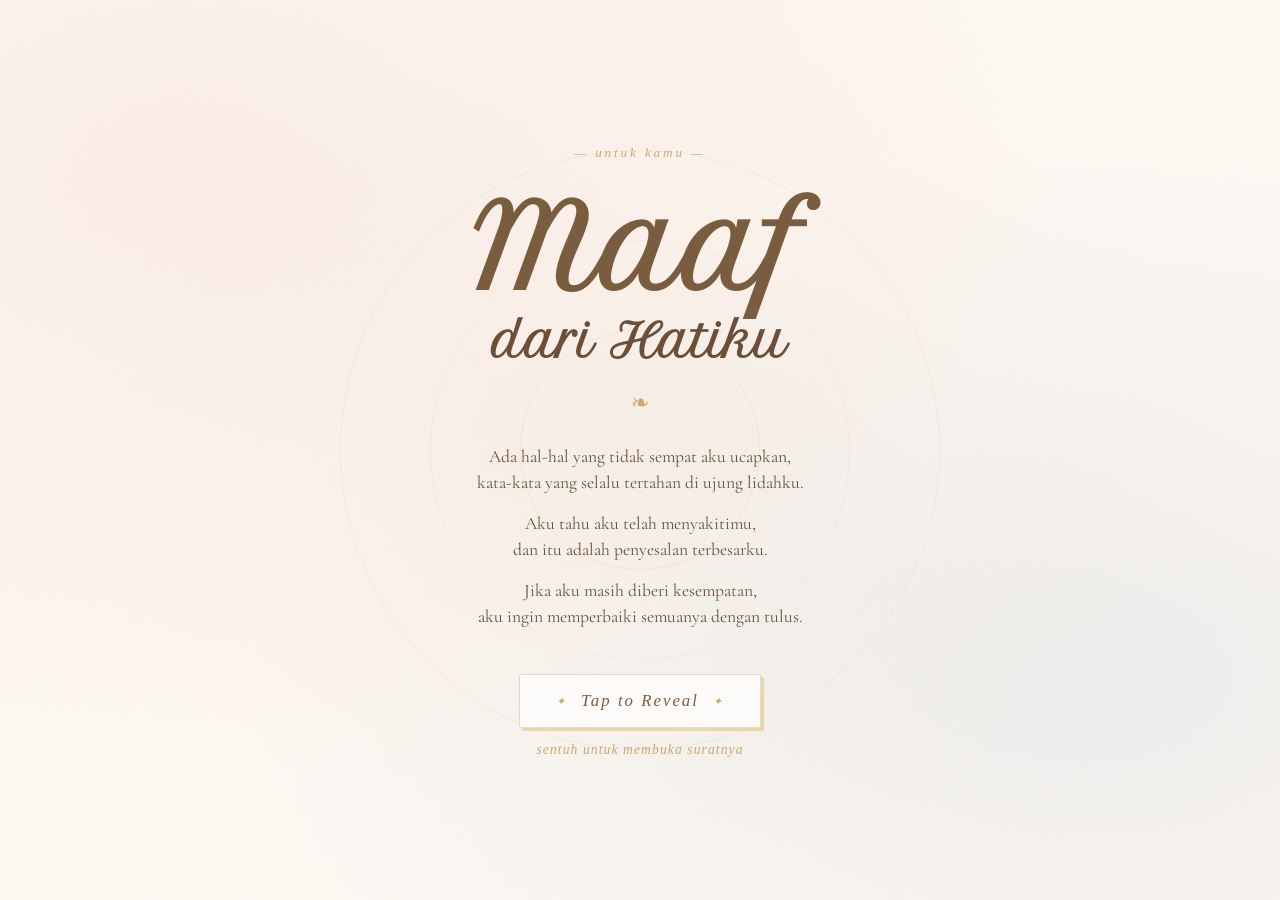
<file: index.html>
<!DOCTYPE html>
<html lang="id">
<head>
  <meta charset="UTF-8"/>
  <meta name="viewport" content="width=device-width, initial-scale=1.0"/>
  <title>Maafkan Aku</title>
  <link href="https://fonts.googleapis.com/css2?family=Cormorant+Garamond:ital,wght@0,300;0,400;0,600;1,300;1,400&family=Petit+Formal+Script&family=IM+Fell+English:ital@0;1&display=swap" rel="stylesheet"/>
  <link rel="stylesheet" href="css/page1.css"/>
</head>
<body>

  <!-- Background deco rings -->
  <div class="bg-ring ring-1"></div>
  <div class="bg-ring ring-2"></div>
  <div class="bg-ring ring-3"></div>

  <main class="container">

    <!-- Kicker label -->
    <span class="kicker">— untuk kamu —</span>

    <!-- Heading -->
    <h1 class="heading">
      <span class="line line-1">Maaf</span>
      <span class="line line-2">dari Hatiku</span>
    </h1>

    <!-- Ornament -->
    <div class="ornament">❧</div>

    <!-- Paragraphs -->
    <div class="body-text">
      <p class="para para-1">
        Ada hal-hal yang tidak sempat aku ucapkan,<br/>
        kata-kata yang selalu tertahan di ujung lidahku.
      </p>
      <p class="para para-2">
        Aku tahu aku telah menyakitimu,<br/>
        dan itu adalah penyesalan terbesarku.
      </p>
      <p class="para para-3">
        Jika aku masih diberi kesempatan,<br/>
        aku ingin memperbaiki semuanya dengan tulus.
      </p>
    </div>

    <!-- CTA -->
    <a href="letter.html" class="btn-reveal">
      <span class="btn-inner">
        <span class="btn-icon">✦</span>
        Tap to Reveal
        <span class="btn-icon">✦</span>
      </span>
    </a>

    <p class="hint">sentuh untuk membuka suratnya</p>

  </main>

</body>
</html>
</file>
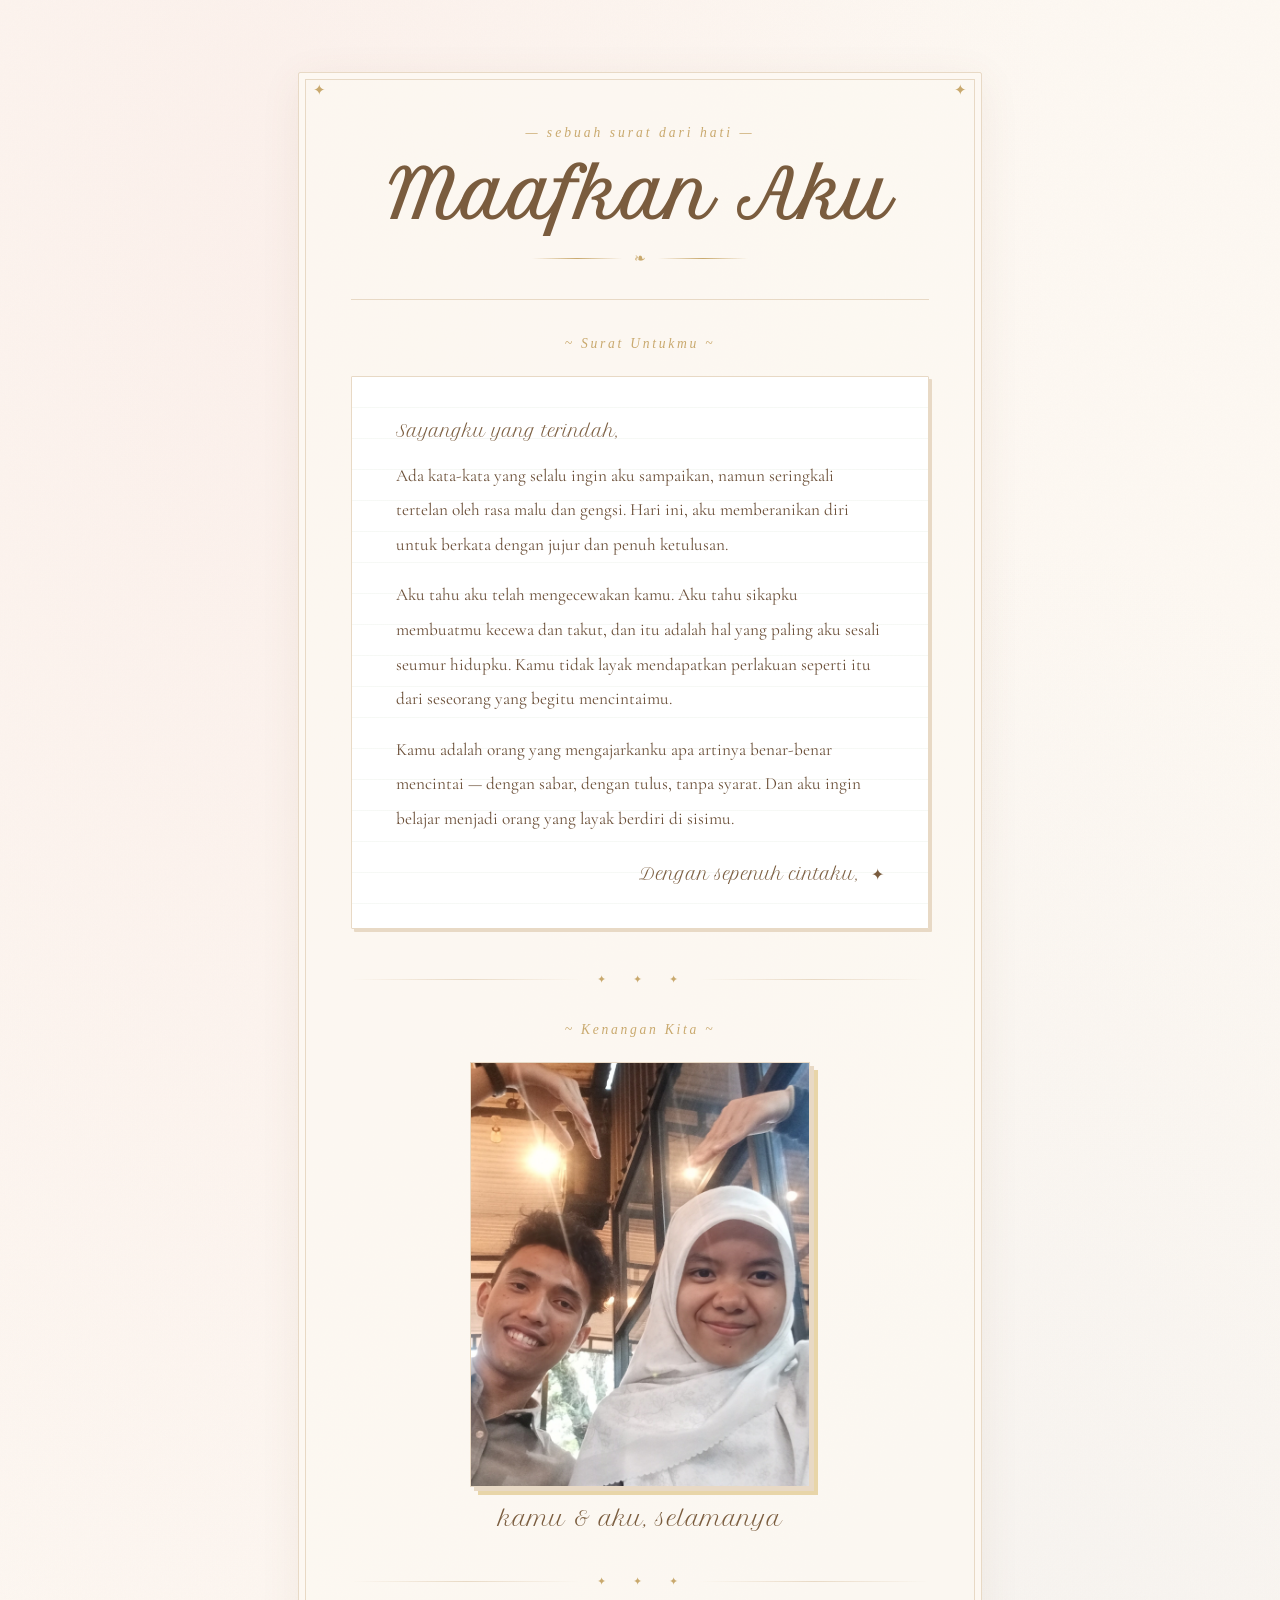
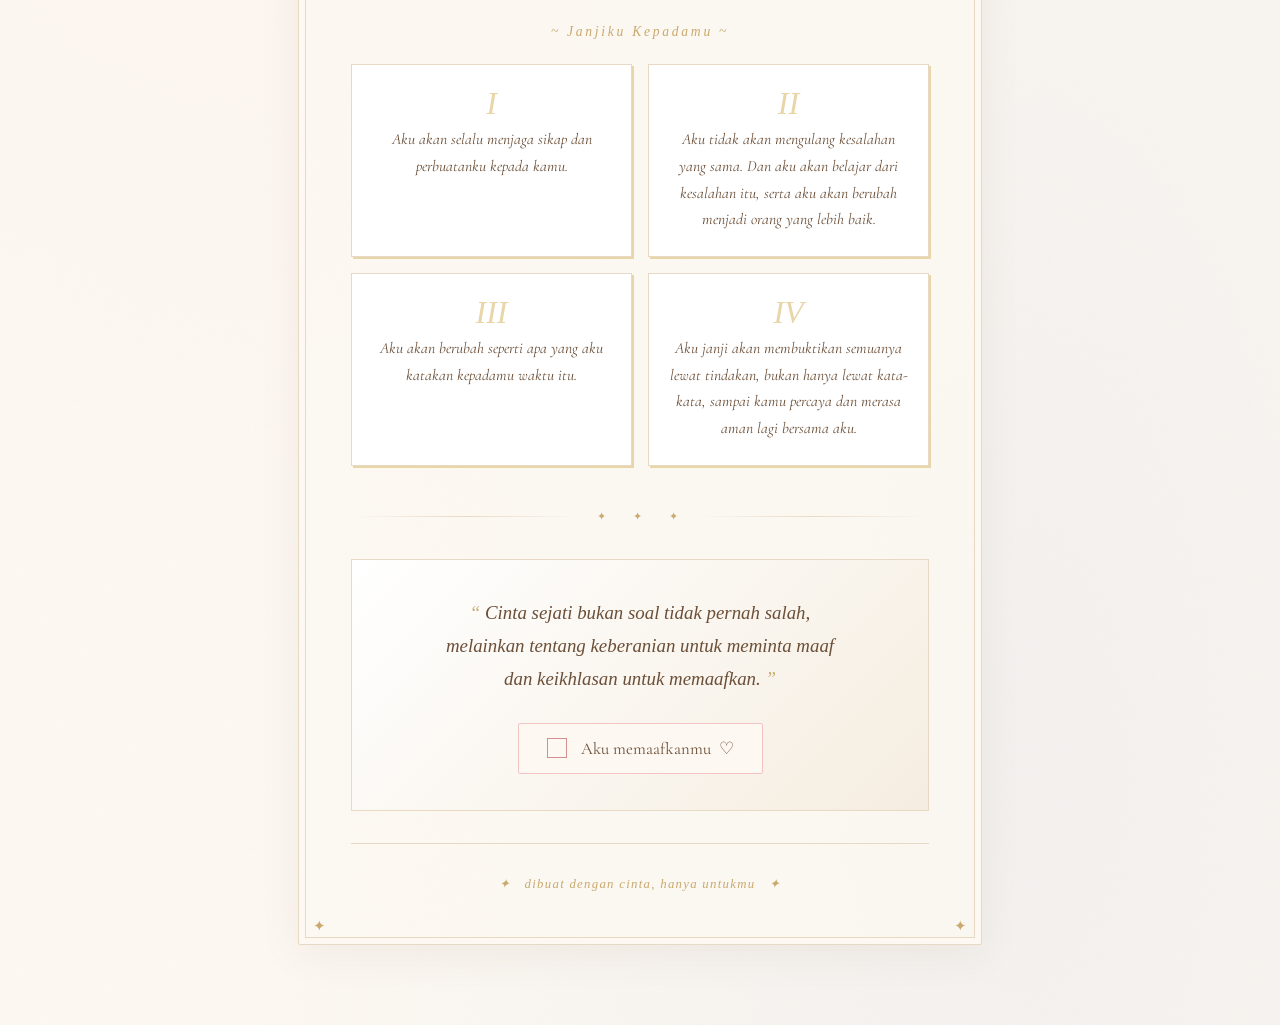
<file: letter.html>
<!DOCTYPE html>
<html lang="id">
<head>
  <meta charset="UTF-8"/>
  <meta name="viewport" content="width=device-width, initial-scale=1.0"/>
  <title>Maafkan Aku, Sayangku</title>
  <link href="https://fonts.googleapis.com/css2?family=Cormorant+Garamond:ital,wght@0,300;0,400;0,600;1,300;1,400;1,600&family=IM+Fell+English:ital@0;1&family=Petit+Formal+Script&display=swap" rel="stylesheet"/>
  <link rel="stylesheet" href="css/page2.css"/>
</head>
<body>

<div class="page">
  <div class="frame">
    <span class="corner corner-tl">✦</span>
    <span class="corner corner-tr">✦</span>
    <span class="corner corner-bl">✦</span>
    <span class="corner corner-br">✦</span>

    <!-- MASTHEAD -->
    <header class="masthead">
      <span class="masthead-label">— Sebuah Surat dari Hati —</span>
      <h1>Maafkan Aku</h1>
      <div class="ornament-line">❧</div>
    </header>

    <!-- LETTER -->
    <section class="letter-section">
      <p class="section-heading">~ Surat Untukmu ~</p>
      <div class="letter-body">
        <div class="letter-salutation">Sayangku yang terindah,</div>
        <p>
          Ada kata-kata yang selalu ingin aku sampaikan, namun seringkali tertelan oleh
          rasa malu dan gengsi. Hari ini, aku memberanikan diri untuk berkata dengan
          jujur dan penuh ketulusan.
        </p>
        <p>
          Aku tahu aku telah mengecewakan kamu. Aku tahu sikapku membuatmu kecewa dan takut, dan itu
          adalah hal yang paling aku sesali seumur hidupku. Kamu tidak layak mendapatkan
          perlakuan seperti itu dari seseorang yang begitu mencintaimu.
        </p>
        <p>
          Kamu adalah orang yang mengajarkanku apa artinya benar-benar mencintai — dengan
          sabar, dengan tulus, tanpa syarat. Dan aku ingin belajar menjadi orang yang
          layak berdiri di sisimu.
        </p>
        <span class="letter-closing">Dengan sepenuh cintaku, &nbsp;✦</span>
      </div>
    </section>

    <div class="divider">✦ &nbsp; ✦ &nbsp; ✦</div>

    <!-- PHOTO -->
    <section class="photo-section">
      <p class="section-heading">~ Kenangan Kita ~</p>
      <div class="photo-frame-wrap">
        <div class="photo-polaroid">
          <div class="photo-frame">

            <img src="foto berdua/IMG20260428162843.jpg" alt="Deshira">
          </div>
          <p class="photo-caption">kamu &amp; aku, selamanya</p>
        </div>
      </div>
    </section>

    <div class="divider">✦ &nbsp; ✦ &nbsp; ✦</div>

    <!-- PROMISES -->
    <section class="promise-section">
      <p class="section-heading">~ Janjiku Kepadamu ~</p>
      <div class="promise-grid">
        <div class="promise-card">
          <span class="promise-num">I</span>
          <p>Aku akan selalu menjaga sikap dan perbuatanku kepada kamu.</p>
        </div>
        <div class="promise-card">
          <span class="promise-num">II</span>
          <p>Aku tidak akan mengulang kesalahan yang sama. Dan aku akan belajar dari kesalahan itu, serta aku akan berubah menjadi orang yang lebih baik.</p>
        </div>
        <div class="promise-card">
          <span class="promise-num">III</span>
          <p>Aku akan berubah seperti apa yang aku katakan kepadamu waktu itu.</p>
        </div>
        <div class="promise-card">
          <span class="promise-num">IV</span>
          <p>Aku janji akan membuktikan semuanya lewat tindakan, bukan hanya lewat kata-kata, sampai kamu percaya dan merasa aman lagi bersama aku.</p>
        </div>
      </div>
    </section>

    <div class="divider">✦ &nbsp; ✦ &nbsp; ✦</div>

    <!-- FORGIVENESS -->
    <section class="forgive-section">
      <blockquote>
        Cinta sejati bukan soal tidak pernah salah,
        melainkan tentang keberanian untuk meminta maaf
        dan keikhlasan untuk memaafkan.
      </blockquote>

      <input type="checkbox" id="forgiveToggle" class="forgive-toggle"/>
      <label for="forgiveToggle" class="forgive-label">
        <span class="check-box">✓</span>
        Aku memaafkanmu &nbsp;♡
      </label>

      <div class="forgive-response">
        <div class="forgive-response-inner">
          <p>
            Terima kasih sudah memberi aku kesempatan ini.
            Aku berjanji tidak akan menyia-nyiakannya.
            Kamu adalah alasan aku ingin menjadi lebih baik setiap harinya.
          </p>
          <span>Aku mencintaimu 🌸</span>
        </div>
      </div>
    </section>

    <!-- FOOTER -->
    <footer class="footer">
      ✦ &nbsp; dibuat dengan cinta, hanya untukmu &nbsp; ✦
    </footer>

  </div>
</div>

</body>
</html>
</file>
<file: css/page1.css>
/* ─────────────────────────────────────────
  page1.css  —  Halaman Intro Permintaan Maaf
  Tema: Putih & Pastel | Gaya: Vintage & Klasik
───────────────────────────────────────── */

/* ── TOKENS ── */
:root {
  --ivory:       #fdf8f2;
  --cream:       #f5ede0;
  --parchment:   #e8d9c5;
  --blush:       #f2c4c4;
  --blush-deep:  #d4908f;
  --sage:        #b8c9b0;
  --dusty-blue:  #b0bfd4;
  --sepia:       #7a5c3e;
  --ink:         #3a2a1e;
  --ink-light:   #6b4f38;
  --gold:        #c9a96e;
  --gold-light:  #e8d5a8;
}

/* ── RESET ── */
*, *::before, *::after { box-sizing: border-box; margin: 0; padding: 0; }
html { scroll-behavior: smooth; }

/* ── BODY ── */
body {
  min-height: 100vh;
  background-color: var(--ivory);
  background-image:
    radial-gradient(ellipse at 15% 20%, rgba(242,196,196,.22) 0%, transparent 55%),
    radial-gradient(ellipse at 85% 75%, rgba(176,191,212,.18) 0%, transparent 55%),
    radial-gradient(ellipse at 50% 50%, rgba(232,213,168,.1) 0%, transparent 65%),
    url("data:image/svg+xml,%3Csvg xmlns='http://www.w3.org/2000/svg' width='400' height='400'%3E%3Cfilter id='n'%3E%3CfeTurbulence type='fractalNoise' baseFrequency='.75' stitchTiles='stitch'/%3E%3C/filter%3E%3Crect width='400' height='400' filter='url(%23n)' opacity='.03'/%3E%3C/svg%3E");
  font-family: 'Cormorant Garamond', Georgia, serif;
  color: var(--ink);
  display: flex;
  align-items: center;
  justify-content: center;
  overflow-x: hidden;
  overflow-y: auto;
  padding: 40px 0;
}

/* ── BACKGROUND DECO RINGS ── */
.bg-ring {
  position: fixed;
  border-radius: 50%;
  border: 1px solid;
  pointer-events: none;
  z-index: 0;
}
.ring-1 {
  width: min(600px, 90vw);
  height: min(600px, 90vw);
  top: 50%; left: 50%;
  transform: translate(-50%, -50%);
  border-color: rgba(201,169,110,.12);
  animation: ringPulse 6s ease-in-out infinite;
}
.ring-2 {
  width: min(420px, 65vw);
  height: min(420px, 65vw);
  top: 50%; left: 50%;
  transform: translate(-50%, -50%);
  border-color: rgba(242,196,196,.18);
  animation: ringPulse 6s 1s ease-in-out infinite;
}
.ring-3 {
  width: min(240px, 40vw);
  height: min(240px, 40vw);
  top: 50%; left: 50%;
  transform: translate(-50%, -50%);
  border-color: rgba(201,169,110,.14);
  animation: ringPulse 6s 2s ease-in-out infinite;
}
@keyframes ringPulse {
  0%, 100% { opacity: .6; transform: translate(-50%, -50%) scale(1); }
  50%       { opacity: 1;  transform: translate(-50%, -50%) scale(1.03); }
}

/* ── CONTAINER ── */
.container {
  position: relative;
  z-index: 1;
  text-align: center;
  padding: clamp(32px, 6vw, 60px) clamp(24px, 7vw, 64px);
  max-width: 560px;
  width: 100%;
  /* Fade-in on load */
  animation: pageFadeIn .9s ease both;
}

@keyframes pageFadeIn {
  from { opacity: 0; transform: translateY(16px); }
  to   { opacity: 1; transform: translateY(0); }
}

/* ── KICKER ── */
.kicker {
  display: inline-block;
  font-family: 'IM Fell English', serif;
  font-style: italic;
  font-size: clamp(.72rem, 2vw, .82rem);
  letter-spacing: .22em;
  color: var(--gold);
  text-transform: lowercase;
  margin-bottom: 24px;
  animation: fadeUp .8s .1s ease both;
}

/* ── HEADING ── */
.heading {
  display: flex;
  flex-direction: column;
  align-items: center;
  gap: 4px;
  margin-bottom: 20px;
}
.line {
  display: block;
  font-family: 'Petit Formal Script', cursive;
  color: var(--sepia);
  line-height: 1.15;
}
.line-1 {
  font-size: clamp(2.8rem, 10vw, 7rem);
  animation: fadeUp .8s .2s ease both;
}
.line-2 {
  font-size: clamp(1.6rem, 5.5vw, 2.8rem);
  color: var(--ink-light);
  animation: fadeUp .8s .3s ease both;
}

/* ── ORNAMENT ── */
.ornament {
  font-size: 1.4rem;
  color: var(--gold);
  margin: 20px 0 28px;
  animation: fadeUp .8s .35s ease both;
}

/* ── BODY TEXT ── */
.body-text {
  margin-bottom: 44px;
}
.para {
  font-size: clamp(.95rem, 2.6vw, 1.1rem);
  line-height: 1.5;
  color: var(--ink-light);
  margin-bottom: 14px;
}
.para:last-child { margin-bottom: 0; }
.para-1 { animation: fadeUp .8s .4s ease both; }
.para-2 { animation: fadeUp .8s .5s ease both; }
.para-3 { animation: fadeUp .8s .6s ease both; }

/* ── BUTTON ── */
.btn-reveal {
  display: inline-block;
  text-decoration: none;
  padding: 0;
  animation: fadeUp .8s .75s ease both;
}
.btn-inner {
  display: inline-flex;
  align-items: center;
  gap: 14px;
  font-family: 'IM Fell English', serif;
  font-style: italic;
  font-size: clamp(.9rem, 2.5vw, 1.05rem);
  letter-spacing: .12em;
  color: var(--sepia);
  border: 1.5px solid var(--parchment);
  background: rgba(255,255,255,.7);
  padding: 16px 36px;
  border-radius: 2px;
  position: relative;
  transition: background .3s ease, border-color .3s ease, transform .2s ease, box-shadow .2s ease;
  box-shadow: 3px 3px 0 var(--gold-light);
}
.btn-inner:hover,
.btn-reveal:hover .btn-inner {
  background: #fff;
  border-color: var(--blush-deep);
  transform: translate(-2px, -2px);
  box-shadow: 5px 5px 0 var(--blush);
}
.btn-icon {
  font-size: .7rem;
  color: var(--gold);
  animation: starSpin 4s linear infinite;
}
@keyframes starSpin {
  0%   { transform: rotate(0deg); }
  100% { transform: rotate(360deg); }
}

/* ── HINT ── */
.hint {
  margin-top: 14px;
  font-family: 'IM Fell English', serif;
  font-style: italic;
  font-size: .85rem;
  letter-spacing: .08em;
  color: var(--gold);
  opacity: .7;
  animation: fadeUp .8s .85s ease both;
}

/* ── SHARED KEYFRAME ── */
@keyframes fadeUp {
  from { opacity: 0; transform: translateY(14px); }
  to   { opacity: 1; transform: translateY(0); }
}

/* ── RESPONSIVE ── */
@media (max-width: 480px) {
  .line-1 { font-size: clamp(3.2rem, 16vw, 5rem); }
  .btn-inner { padding: 14px 26px; gap: 10px; }
}
</file>
<file: css/page2.css>
/* ─────────────────────────────────────────
  page2.css  —  Halaman Surat Vintage
  Tema: Putih & Pastel | Gaya: Vintage & Klasik
  Fade-in on load (CSS-only, tanpa JS)
───────────────────────────────────────── */

/* ── TOKENS ── */
:root {
  --ivory:       #fdf8f2;
  --cream:       #f5ede0;
  --parchment:   #e8d9c5;
  --blush:       #f2c4c4;
  --blush-deep:  #d4908f;
  --sage:        #b8c9b0;
  --sepia:       #7a5c3e;
  --ink:         #3a2a1e;
  --ink-light:   #6b4f38;
  --gold:        #c9a96e;
  --gold-light:  #e8d5a8;
}

/* ── RESET ── */
*, *::before, *::after { box-sizing: border-box; margin: 0; padding: 0; }
html { scroll-behavior: smooth; }

/* ── BODY ── */
body {
  background-color: var(--ivory);
  background-image:
    radial-gradient(ellipse at 20% 10%, rgba(242,196,196,.15) 0%, transparent 55%),
    radial-gradient(ellipse at 80% 90%, rgba(176,191,212,.13) 0%, transparent 55%),
    url("data:image/svg+xml,%3Csvg xmlns='http://www.w3.org/2000/svg' width='400' height='400'%3E%3Cfilter id='n'%3E%3CfeTurbulence type='fractalNoise' baseFrequency='.75' stitchTiles='stitch'/%3E%3C/filter%3E%3Crect width='400' height='400' filter='url(%23n)' opacity='.025'/%3E%3C/svg%3E");
  color: var(--ink);
  font-family: 'Cormorant Garamond', Georgia, serif;
  min-height: 100vh;
  overflow-x: hidden;
  /* PAGE FADE-IN — CSS animation on body */
  animation: pageFadeIn .95s ease both;
}

@keyframes pageFadeIn {
  from { opacity: 0; }
  to   { opacity: 1; }
}

/* ── PAGE WRAPPER ── */
.page {
  max-width: 780px;
  margin: 0 auto;
  padding: clamp(32px, 6vw, 72px) clamp(20px, 5vw, 48px) 80px;
}

/* ── OUTER FRAME ── */
.frame {
  border: 1.5px solid var(--parchment);
  border-radius: 2px;
  padding: clamp(28px, 5vw, 52px);
  position: relative;
  background: rgba(253,248,242,.75);
  box-shadow:
    inset 0 0 0 6px var(--ivory),
    inset 0 0 0 7px var(--parchment),
    0 8px 40px rgba(122,92,62,.08);
}

/* ── CORNER ORNAMENTS ── */
.corner {
  position: absolute;
  font-size: .95rem;
  color: var(--gold);
  line-height: 1;
}
.corner-tl { top: 10px;    left: 14px; }
.corner-tr { top: 10px;    right: 14px; }
.corner-bl { bottom: 10px; left: 14px; }
.corner-br { bottom: 10px; right: 14px; }

/* ── STAGGERED SECTION ANIMATIONS ── */
.masthead       { animation: fadeUp .8s .05s ease both; }
.letter-section { animation: fadeUp .8s .2s  ease both; }
.photo-section  { animation: fadeUp .8s .35s ease both; }
.promise-section{ animation: fadeUp .8s .5s  ease both; }
.forgive-section{ animation: fadeUp .8s .65s ease both; }

@keyframes fadeUp {
  from { opacity: 0; transform: translateY(20px); }
  to   { opacity: 1; transform: translateY(0); }
}

/* ── MASTHEAD ── */
.masthead {
  text-align: center;
  padding-bottom: 32px;
  margin-bottom: 36px;
  border-bottom: 1px solid var(--parchment);
}
.masthead-label {
  display: block;
  font-family: 'IM Fell English', serif;
  font-style: italic;
  font-size: clamp(.85rem, 2vw, .82rem);
  letter-spacing: .22em;
  color: var(--gold);
  text-transform: lowercase;
  margin-bottom: 16px;
}
.masthead h1 {
  font-family: 'Petit Formal Script', cursive;
  font-size: clamp(2rem, 8vw, 4rem);
  color: var(--sepia);
  line-height: 1.2;
  margin-bottom: 16px;
}
.ornament-line {
  display: flex;
  align-items: center;
  justify-content: center;
  gap: 12px;
  color: var(--gold);
  font-size: .85rem;
}
.ornament-line::before,
.ornament-line::after {
  content: '';
  width: clamp(40px, 10vw, 90px);
  height: 1px;
  background: linear-gradient(to right, transparent, var(--gold), transparent);
  display: block;
}

/* ── SECTION HEADING ── */
.section-heading {
  font-family: 'IM Fell English', serif;
  font-style: italic;
  font-size: clamp(.85rem, 2vw, .8rem);
  letter-spacing: .2em;
  color: var(--gold);
  text-align: center;
  margin-bottom: 24px;
}

/* ── LETTER ── */
.letter-section { margin-bottom: 44px; }

.letter-body {
  background: #fff;
  border: 1px solid var(--parchment);
  border-radius: 1px;
  padding: clamp(24px, 5vw, 44px);
  position: relative;
  box-shadow: 3px 3px 0 var(--parchment);
}
/* ruled lines */
.letter-body::before {
  content: '';
  position: absolute; inset: 0;
  background-image: repeating-linear-gradient(
    to bottom,
    transparent 0px,
    transparent 30px,
    rgba(184,201,176,.12) 30px,
    rgba(184,201,176,.12) 31px
  );
  pointer-events: none;
  border-radius: inherit;
}
.letter-salutation {
  font-family: 'Petit Formal Script', cursive;
  font-size: clamp(.6rem, 3vw, 1rem);
  color: var(--sepia);
  margin-bottom: 18px;
  position: relative;
}
.letter-body p {
  font-size: clamp(.95rem, 2.4vw, 1.08rem);
  line-height: 2;
  color: var(--ink-light);
  margin-bottom: 16px;
  position: relative;
}
.letter-body p:last-of-type { margin-bottom: 0; }
.letter-closing {
  font-family: 'Petit Formal Script', cursive;
  font-size: clamp(.6rem, 3vw, 1rem);
  color: var(--sepia);
  margin-top: 28px;
  display: block;
  text-align: right;
  position: relative;
}

/* ── DIVIDER ── */
.divider {
  display: flex;
  align-items: center;
  gap: 16px;
  margin: 36px 0;
  color: var(--gold);
  font-size: .7rem;
  letter-spacing: .4em;
}
.divider::before, .divider::after {
  content: '';
  flex: 1;
  height: 1px;
  background: linear-gradient(to right, transparent, var(--parchment), transparent);
}

/* ── PHOTO ── */
.photo-section { margin-bottom: 44px; }

.photo-frame-wrap {
  display: flex;
  justify-content: center;
}
.photo-polaroid { display: flex; flex-direction: column; align-items: center; }

.photo-frame {
  position: relative;
  width: clamp(200px, 52vw, 340px);
  aspect-ratio: 4 / 5;
  background: var(--cream);
  border: 1px solid var(--parchment);
  box-shadow:
    4px 4px 0 var(--parchment),
    8px 8px 0 var(--gold-light);
  display: flex;
  flex-direction: column;
  align-items: center;
  justify-content: center;
  gap: 12px;
  padding: 20px;
  text-align: center;
  overflow: hidden;
}
/* tape strip */
.photo-frame::before {
  content: '';
  position: absolute;
  top: -13px; left: 50%;
  transform: translateX(-50%) rotate(-1.5deg);
  width: 58px; height: 20px;
  background: rgba(232,213,168,.8);
  border: 1px solid rgba(201,169,110,.35);
}
/* img fills frame when added */
.photo-frame img {
  position: absolute;
  inset: 0;
  width: 100%;
  height: 100%;
  object-fit: cover;
}
.photo-icon {
  font-size: 2.8rem;
  color: var(--blush-deep);
  opacity: .5;
}
.photo-placeholder-text {
  font-family: 'IM Fell English', serif;
  font-style: italic;
  font-size: .84rem;
  color: var(--ink-light);
  opacity: .55;
  line-height: 1.55;
}
.photo-caption {
  font-family: 'Petit Formal Script', cursive;
  font-size: clamp(1rem, 3vw, 1.3rem);
  color: var(--sepia);
  margin-top: 18px;
}
.photo-hint {
  text-align: center;
  margin-top: 8px;
  font-family: 'IM Fell English', serif;
  font-style: italic;
  font-size: .76rem;
  color: var(--blush-deep);
  opacity: .7;
}

/* ── PROMISES ── */
.promise-section { margin-bottom: 44px; }

.promise-grid {
  display: grid;
  grid-template-columns: repeat(auto-fit, minmax(190px, 1fr));
  gap: 16px;
  margin-top: 24px;
}
.promise-card {
  background: #fff;
  border: 1px solid var(--parchment);
  padding: 22px 18px;
  text-align: center;
  box-shadow: 2px 2px 0 var(--gold-light);
  transition: transform .25s ease, box-shadow .25s ease;
}
.promise-card:hover {
  transform: translate(-2px, -2px);
  box-shadow: 4px 4px 0 var(--gold-light);
}
.promise-num {
  font-family: 'IM Fell English', serif;
  font-style: italic;
  font-size: 2rem;
  color: var(--gold-light);
  line-height: 1;
  margin-bottom: 8px;
  display: block;
}
.promise-card p {
  font-size: clamp(.88rem, 2vw, .98rem);
  color: var(--ink-light);
  line-height: 1.7;
  font-style: italic;
}

/* ── FORGIVENESS ── */
.forgive-section {
  text-align: center;
  padding: 36px 20px;
  border: 1px solid var(--parchment);
  background: linear-gradient(135deg, #fff 0%, var(--cream) 100%);
  margin-bottom: 0;
}
.forgive-section blockquote {
  font-family: 'IM Fell English', serif;
  font-style: italic;
  font-size: clamp(1rem, 2.8vw, 1.18rem);
  color: var(--ink-light);
  max-width: 420px;
  margin: 0 auto 28px;
  line-height: 1.75;
}
.forgive-section blockquote::before { content: '\201C'; color: var(--gold); }
.forgive-section blockquote::after  { content: '\201D'; color: var(--gold); }

.forgive-toggle { display: none; }
.forgive-label {
  display: inline-flex;
  align-items: center;
  gap: 14px;
  cursor: pointer;
  font-family: 'Cormorant Garamond', serif;
  font-size: clamp(.9rem, 2.5vw, 1.05rem);
  color: var(--ink-light);
  padding: 14px 28px;
  border: 1.5px solid var(--blush);
  background: var(--ivory);
  border-radius: 2px;
  transition: background .3s, border-color .3s;
  user-select: none;
}
.forgive-label:hover { background: #fff5f5; border-color: var(--blush-deep); }
.check-box {
  width: 20px; height: 20px;
  border: 1.5px solid var(--blush-deep);
  display: inline-flex; align-items: center; justify-content: center;
  font-size: 12px; color: transparent;
  flex-shrink: 0;
  transition: background .3s, color .3s;
}
.forgive-toggle:checked + .forgive-label {
  background: #fff5f5;
  border-color: var(--blush-deep);
}
.forgive-toggle:checked + .forgive-label .check-box {
  background: var(--blush);
  color: var(--sepia);
}
.forgive-response {
  max-height: 0;
  overflow: hidden;
  opacity: 0;
  transition: max-height .6s ease, opacity .6s ease, margin-top .3s ease;
  margin-top: 0;
}
.forgive-toggle:checked ~ .forgive-response {
  max-height: 220px;
  opacity: 1;
  margin-top: 24px;
}
.forgive-response-inner {
  border: 1px solid var(--sage);
  background: linear-gradient(135deg, #f5faf4, #fff);
  padding: 20px 28px;
  display: inline-block;
  max-width: 400px;
}
.forgive-response-inner p {
  font-family: 'IM Fell English', serif;
  font-style: italic;
  font-size: clamp(.9rem, 2.4vw, 1rem);
  color: var(--ink-light);
  line-height: 1.75;
}
.forgive-response-inner span {
  display: block;
  font-family: 'Petit Formal Script', cursive;
  font-size: 1.4rem;
  color: var(--sepia);
  margin-top: 10px;
}

/* ── FOOTER ── */
.footer {
  text-align: center;
  padding-top: 32px;
  margin-top: 32px;
  border-top: 1px solid var(--parchment);
  font-family: 'IM Fell English', serif;
  font-style: italic;
  font-size: .8rem;
  letter-spacing: .1em;
  color: var(--gold);
}

/* ── RESPONSIVE ── */
@media (max-width: 600px) {
  .frame { padding: clamp(16px, 4vw, 26px); }
  .promise-grid { grid-template-columns: 1fr 1fr; }
}
@media (max-width: 380px) {
  .promise-grid { grid-template-columns: 1fr; }
}
</file>
